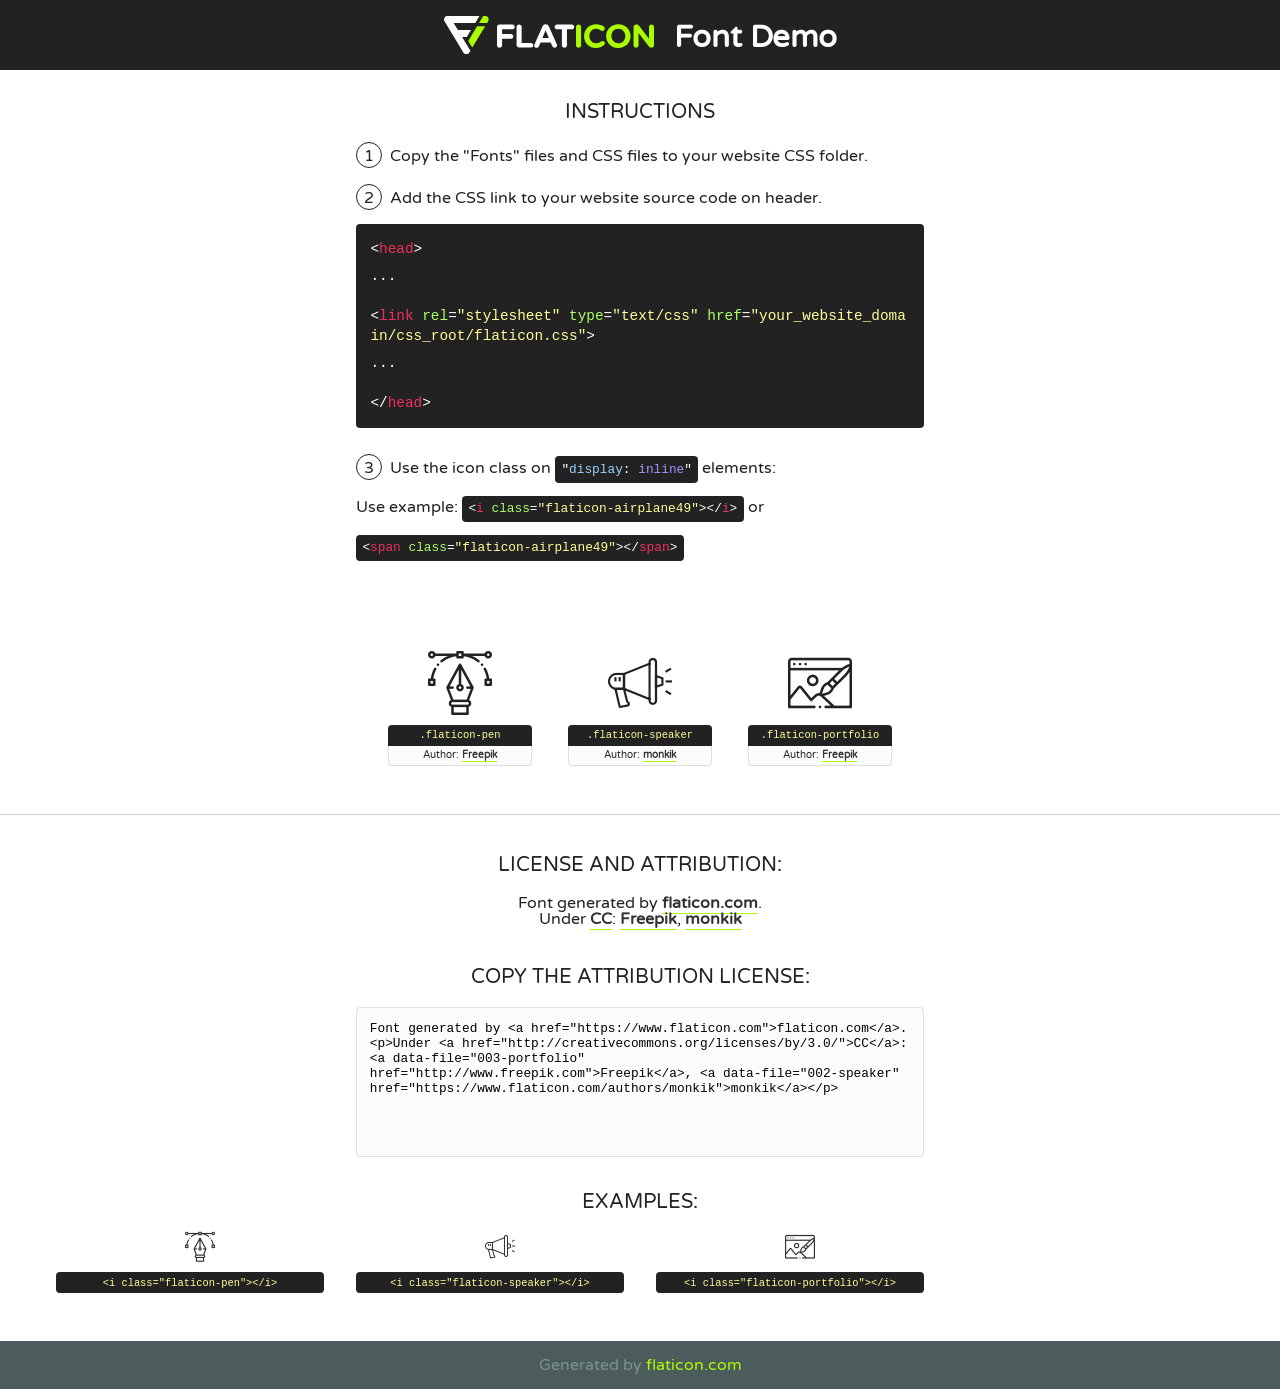
<file: fonts/flaticon.html>
<!DOCTYPE html>
<!--
  Flaticon icon font: Flaticon
  Creation date: 30/03/2020 06:48
-->
<html>
<!DOCTYPE html>
<html>

<head>
    <title>Flaticon WebFont</title>
    <link href="http://fonts.googleapis.com/css?family=Varela+Round" rel="stylesheet" type="text/css" />
    <link rel="stylesheet" type="text/css" href="flaticon.css">
    <meta charset="UTF-8">
    <style>
    html, body, div, span, applet, object, iframe,
    h1, h2, h3, h4, h5, h6, p, blockquote, pre,
    a, abbr, acronym, address, big, cite, code,
    del, dfn, em, img, ins, kbd, q, s, samp,
    small, strike, strong, sub, sup, tt, var,
    b, u, i, center,
    dl, dt, dd, ol, ul, li,
    fieldset, form, label, legend,
    table, caption, tbody, tfoot, thead, tr, th, td,
    article, aside, canvas, details, embed, 
    figure, figcaption, footer, header, hgroup, 
    menu, nav, output, ruby, section, summary,
    time, mark, audio, video {
        margin: 0;
        padding: 0;
        border: 0;
        font-size: 100%;
        font: inherit;
        vertical-align: baseline;
    }
    /* HTML5 display-role reset for older browsers */
    article, aside, details, figcaption, figure, 
    footer, header, hgroup, menu, nav, section {
        display: block;
    }
    body {
        line-height: 1;
    }
    ol, ul {
        list-style: none;
    }
    blockquote, q {
        quotes: none;
    }
    blockquote:before, blockquote:after,
    q:before, q:after {
        content: '';
        content: none;
    }
    table {
        border-collapse: collapse;
        border-spacing: 0;
    }
    body {
        font-family: 'Varela Round', Helvetica, Arial, sans-serif;
        font-size: 16px;
        color: #222;
    }
    a {
        color: #333;
        border-bottom: 1px solid #a9fd00;
        font-weight: bold;
        text-decoration: none;
    }
    * {
        -moz-box-sizing: border-box;
        -webkit-box-sizing: border-box;
        box-sizing: border-box;
        margin: 0;
        padding: 0;
    }
    [class^="flaticon-"]:before, [class*=" flaticon-"]:before, [class^="flaticon-"]:after, [class*=" flaticon-"]:after {
        font-family: Flaticon;
        font-size: 30px;
        font-style: normal;
        margin-left: 20px;
        color: #333;
    }
    .wrapper {
        max-width: 600px;
        margin: auto;
        padding: 0 1em;
    }
    .title {
        font-size: 1.25em;
        text-align: center;
        margin-bottom: 1em;
        text-transform: uppercase;
    }
    header {
        text-align: center;
        background-color: #222;
        color: #fff;
        padding: 1em;
    }
    header .logo {
        width: 210px;
        height: 38px;
        display: inline-block;
        vertical-align: middle;
        margin-right: 1em;
        border: none;
    }
    header strong {
        font-size: 1.95em;
        font-weight: bold;
        vertical-align: middle;
        margin-top: 5px;
        display: inline-block;
    }
    .demo {
        margin: 2em auto;
        line-height: 1.25em;
    }
    .demo ul li {
        margin-bottom: 1em;
    }
    .demo ul li .num {
        color: #222;
        border-radius: 20px;
        display: inline-block;
        width: 26px;
        padding: 3px;
        height: 26px;
        text-align: center;
        margin-right: 0.5em;
        border: 1px solid #222;
    }
    .demo ul li code {
        background-color: #222;
        border-radius: 4px;
        padding: 0.25em 0.5em;
        display: inline-block;
        color: #fff;
        font-family: Consolas,Monaco,Lucida Console,Liberation Mono,DejaVu Sans Mono,Bitstream Vera Sans Mono,Courier New, monospace;
        font-weight: lighter;
        margin-top: 1em;
        font-size: 0.8em;
        word-break: break-all;
    }
    .demo ul li code.big {
        padding: 1em;
        font-size: 0.9em;
    }
    .demo ul li code .red {
        color: #EF3159;
    }
    .demo ul li code .green {
        color: #ACFF65;
    }
    .demo ul li code .yellow {
        color: #FFFF99;
    }
    .demo ul li code .blue {
        color: #99D3FF;
    }
    .demo ul li code .purple {
        color: #A295FF;
    }
    .demo ul li code .dots {
        margin-top: 0.5em;
        display: block;
    }
    #glyphs {
        border-bottom: 1px solid #ccc;
        padding: 2em 0;
        text-align: center;
    }
    .glyph {
        display: inline-block;
        width: 9em;
        margin: 1em;
        text-align: center;
        vertical-align: top;
        background: #FFF;
    }
    .glyph .glyph-icon {
        padding: 10px;
        display: block;
        font-family:"Flaticon";
        font-size: 64px;
        line-height: 1;
    }
    .glyph .glyph-icon:before {
        font-size: 64px;
        color: #222;
        margin-left: 0;
    }
    .class-name {
        font-size: 0.65em;
        background-color: #222;
        color: #fff;
        border-radius: 4px 4px 0 0;
        padding: 0.5em;
        color: #FFFF99;
        font-family: Consolas,Monaco,Lucida Console,Liberation Mono,DejaVu Sans Mono,Bitstream Vera Sans Mono,Courier New, monospace;
    }
    .author-name {
        font-size: 0.6em;
        background-color: #fcfcfd;
        border: 1px solid #DEDEE4;
        border-top: 0;
        border-radius: 0 0 4px 4px;
        padding: 0.5em;
    }
    .class-name:last-child {
        font-size: 10px;
        color:#888;
    }
    .class-name:last-child a {
        font-size: 10px;
        color:#555;
    }
    .class-name:last-child a:hover {
        color:#a9fd00;
    }
    .glyph > input {
        display: block;
        width: 100px;
        margin: 5px auto;
        text-align: center;
        font-size: 12px;
        cursor: text;
    }
    .glyph > input.icon-input {
        font-family:"Flaticon";
        font-size: 16px;
        margin-bottom: 10px;
    }
    .attribution .title {
        margin-top: 2em;
    }
    .attribution textarea {
        background-color: #fcfcfd;
        padding: 1em;
        border: none;
        box-shadow: none;
        border: 1px solid #DEDEE4;
        border-radius: 4px;
        resize: none;
        width: 100%;
        height: 150px;
        font-size: 0.8em;
        font-family: Consolas,Monaco,Lucida Console,Liberation Mono,DejaVu Sans Mono,Bitstream Vera Sans Mono,Courier New, monospace;
        -webkit-appearance: none;
    }
    .iconsuse {
        margin: 2em auto;
        text-align: center;
        max-width: 1200px;
    }
    .iconsuse:after {
        content: '';
        display: table;
        clear: both;
    }
    .iconsuse .image {
        float: left;
        width: 25%;
        padding: 0 1em;
    }
    .iconsuse .image p {
        margin-bottom: 1em;
    }
    .iconsuse .image span {
        display: block;
        font-size: 0.65em;
        background-color: #222;
        color: #fff;
        border-radius: 4px;
        padding: 0.5em;
        color: #FFFF99;
        margin-top: 1em;
        font-family: Consolas,Monaco,Lucida Console,Liberation Mono,DejaVu Sans Mono,Bitstream Vera Sans Mono,Courier New, monospace;
    }
    #footer {
        text-align: center;
        background-color: #4C5B5C;
        color: #7c9192;
        padding: 1em;
    }
    #footer a {
        border: none;
        color: #a9fd00;
        font-weight: normal;
    }
    @media (max-width: 960px) {
        .iconsuse .image {
            width: 50%;
        }
    }
    @media (max-width: 560px) {
        .iconsuse .image {
            width: 100%;
        }
    }
    </style>
</head>

<body class="characters-off">

    <header>
        <a href="https://www.flaticon.com" target="_blank" class="logo">
            <svg version="1.1" xmlns="http://www.w3.org/2000/svg" xmlns:xlink="http://www.w3.org/1999/xlink" xmlns:a="http://ns.adobe.com/AdobeSVGViewerExtensions/3.0/" viewBox="0 0 560.875 102.036" enable-background="new 0 0 560.875 102.036" xml:space="preserve">
                <defs>
                </defs>
                <g>
                    <g class="letters">
                        <path fill="#ffffff" d="M141.596,29.675c0-3.777,2.985-6.767,6.764-6.767h34.438c3.426,0,6.15,2.728,6.15,6.15
                        c0,3.43-2.724,6.149-6.15,6.149h-27.674v13.091h23.719c3.429,0,6.151,2.724,6.151,6.15c0,3.43-2.723,6.149-6.151,6.149h-23.719
                        v17.574c0,3.773-2.986,6.761-6.764,6.761c-3.779,0-6.764-2.989-6.764-6.761V29.675z"></path>
                        <path fill="#ffffff" d="M193.844,29.149c0-3.781,2.985-6.767,6.764-6.767c3.776,0,6.763,2.985,6.763,6.767v42.957h25.039
                        c3.426,0,6.149,2.726,6.149,6.153c0,3.425-2.723,6.15-6.149,6.15h-31.802c-3.779,0-6.764-2.986-6.764-6.768V29.149z"></path>
                        <path fill="#ffffff" d="M241.891,75.71l21.438-48.407c1.492-3.341,4.215-5.357,7.906-5.357h0.792
                        c3.686,0,6.323,2.017,7.815,5.357l21.439,48.407c0.436,0.967,0.701,1.845,0.701,2.723c0,3.602-2.809,6.501-6.414,6.501
                        c-3.161,0-5.269-1.845-6.499-4.655l-4.132-9.661h-27.059l-4.301,10.102c-1.144,2.631-3.426,4.214-6.237,4.214
                        c-3.517,0-6.24-2.81-6.24-6.325C241.1,77.64,241.451,76.677,241.891,75.71z M279.932,58.666l-8.521-20.297l-8.526,20.297H279.932
                        z"></path>
                        <path fill="#ffffff" d="M314.864,35.387H301.86c-3.429,0-6.239-2.813-6.239-6.238c0-3.429,2.811-6.24,6.239-6.24h39.533
                        c3.426,0,6.237,2.811,6.237,6.24c0,3.425-2.811,6.238-6.237,6.238h-13.001v42.785c0,3.773-2.99,6.761-6.764,6.761
                        c-3.779,0-6.764-2.989-6.764-6.761V35.387z"></path>
                        <path fill="#A9FD00" d="M352.615,29.149c0-3.781,2.985-6.767,6.767-6.767c3.774,0,6.761,2.985,6.761,6.767v49.024
                        c0,3.773-2.987,6.761-6.761,6.761c-3.781,0-6.767-2.989-6.767-6.761V29.149z"></path>
                        <path fill="#A9FD00" d="M374.132,53.836v-0.179c0-17.481,13.178-31.801,32.065-31.801c9.22,0,15.459,2.458,20.557,6.238
                        c1.402,1.054,2.637,2.985,2.637,5.357c0,3.692-2.985,6.59-6.681,6.59c-1.845,0-3.071-0.702-4.044-1.319
                        c-3.776-2.813-7.729-4.393-12.562-4.393c-10.364,0-17.831,8.611-17.831,19.154v0.173c0,10.542,7.291,19.329,17.831,19.329
                        c5.715,0,9.492-1.756,13.359-4.834c1.049-0.874,2.458-1.491,4.039-1.491c3.429,0,6.325,2.813,6.325,6.236
                        c0,2.106-1.056,3.78-2.282,4.834c-5.539,4.834-12.036,7.733-21.878,7.733C387.572,85.464,374.132,71.493,374.132,53.836z"></path>
                        <path fill="#A9FD00" d="M433.009,53.836v-0.179c0-17.481,13.79-31.801,32.766-31.801c18.981,0,32.592,14.143,32.592,31.628v0.173
                        c0,17.483-13.785,31.807-32.769,31.807C446.625,85.464,433.009,71.32,433.009,53.836z M484.224,53.836v-0.179
                        c0-10.539-7.725-19.326-18.626-19.326c-10.893,0-18.449,8.611-18.449,19.154v0.173c0,10.542,7.73,19.329,18.626,19.329
                        C476.676,72.986,484.224,64.378,484.224,53.836z"></path>
                        <path fill="#A9FD00" d="M506.233,29.321c0-3.774,2.99-6.763,6.767-6.763h1.401c3.252,0,5.183,1.583,7.029,3.953l26.093,34.265
                        V29.059c0-3.692,2.99-6.677,6.681-6.677c3.683,0,6.671,2.985,6.671,6.677v48.934c0,3.78-2.987,6.765-6.764,6.765h-0.436
                        c-3.257,0-5.188-1.581-7.034-3.953l-27.056-35.492v32.944c0,3.687-2.985,6.676-6.678,6.676c-3.683,0-6.673-2.989-6.673-6.676
                        V29.321z"></path>
                    </g>
                    <g class="insignia">
                        <path fill="#ffffff" d="M48.372,56.137h12.517l11.156-18.537H37.186L25.688,18.539h57.825L94.668,0H9.271
                        C5.925,0,2.842,1.801,1.198,4.716c-1.644,2.907-1.593,6.482,0.134,9.343l50.38,83.501c1.678,2.781,4.689,4.476,7.938,4.476
                        c3.246,0,6.257-1.695,7.935-4.476l2.898-4.804L48.372,56.137z"></path>
                        <g class="i">
                            <path fill="#A9FD00" d="M93.575,18.539h0.031v0.004l21.652,0.004l2.705-4.488c1.727-2.861,1.778-6.436,0.133-9.343
                            C116.454,1.801,113.371,0,110.026,0h-5.294L93.575,18.539z"></path>
                            <polygon fill="#A9FD00" points="88.291,27.356 64.725,66.486 75.519,84.404 109.942,27.356"></polygon>
                        </g>
                    </g>
                </g>
            </svg>
        </a>
        <strong>Font Demo</strong>
    </header>


    <section class="demo wrapper">

        <p class="title">Instructions</p>

        <ul>
            <li>
                <span class="num">1</span>Copy the "Fonts" files and CSS files to your website CSS folder.
            </li>
            <li>
                <span class="num">2</span>Add the CSS link to your website source code on header.
                <code class="big">
                    &lt;<span class="red">head</span>&gt;
                    <br/><span class="dots">...</span>
                    <br/>&lt;<span class="red">link</span> <span class="green">rel</span>=<span class="yellow">"stylesheet"</span> <span class="green">type</span>=<span class="yellow">"text/css"</span> <span class="green">href</span>=<span class="yellow">"your_website_domain/css_root/flaticon.css"</span>&gt;
                    <br/><span class="dots">...</span>
                    <br/>&lt;/<span class="red">head</span>&gt;
                </code>
            </li>

            <li>
                <p>
                    <span class="num">3</span>Use the icon class on <code>"<span class="blue">display</span>:<span class="purple"> inline</span>"</code> elements:
                    <br />
                    Use example: <code>&lt;<span class="red">i</span> <span class="green">class</span>=<span class="yellow">&quot;flaticon-airplane49&quot;</span>&gt;&lt;/<span class="red">i</span>&gt;</code> or <code>&lt;<span class="red">span</span> <span class="green">class</span>=<span class="yellow">&quot;flaticon-airplane49&quot;</span>&gt;&lt;/<span class="red">span</span>&gt;</code>
            </li>
        </ul>

    </section>




   <section id="glyphs">          
    
      
        <div class="glyph"><div class="glyph-icon flaticon-pen"></div>
            <div class="class-name">.flaticon-pen</div>
            <div class="author-name">Author: <a data-file="001-pen" href="http://www.freepik.com">Freepik</a> </div> 
        </div>        
        
        <div class="glyph"><div class="glyph-icon flaticon-speaker"></div>
            <div class="class-name">.flaticon-speaker</div>
            <div class="author-name">Author: <a data-file="002-speaker" href="https://www.flaticon.com/authors/monkik">monkik</a> </div> 
        </div>        
        
        <div class="glyph"><div class="glyph-icon flaticon-portfolio"></div>
            <div class="class-name">.flaticon-portfolio</div>
            <div class="author-name">Author: <a data-file="003-portfolio" href="http://www.freepik.com">Freepik</a> </div> 
        </div>        
        

    </section>



    <section class="attribution wrapper"   style="text-align:center;">

      <div class="title">License and attribution:</div><div class="attrDiv">Font generated by <a href="https://www.flaticon.com">flaticon.com</a>. <div><p>Under <a href="http://creativecommons.org/licenses/by/3.0/">CC</a>: <a data-file="003-portfolio" href="http://www.freepik.com">Freepik</a>, <a data-file="002-speaker" href="https://www.flaticon.com/authors/monkik">monkik</a></p>  </div>
      </div>
      <div class="title">Copy the Attribution License:</div>

    <textarea onclick="this.focus();this.select();">Font generated by &lt;a href=&quot;https://www.flaticon.com&quot;&gt;flaticon.com&lt;/a&gt;. <p>Under <a href="http://creativecommons.org/licenses/by/3.0/">CC</a>: <a data-file="003-portfolio" href="http://www.freepik.com">Freepik</a>, <a data-file="002-speaker" href="https://www.flaticon.com/authors/monkik">monkik</a></p>  
     </textarea>

    </section>

    <section class="iconsuse">

          <div class="title">Examples:</div>            
             
            <div class="image">
                <p>
                    <i class="glyph-icon flaticon-pen"></i> 
                    <span>&lt;i class=&quot;flaticon-pen&quot;&gt;&lt;/i&gt;</span>
                </p>
            </div>
            
            <div class="image">
                <p>
                    <i class="glyph-icon flaticon-speaker"></i> 
                    <span>&lt;i class=&quot;flaticon-speaker&quot;&gt;&lt;/i&gt;</span>
                </p>
            </div>
            
            <div class="image">
                <p>
                    <i class="glyph-icon flaticon-portfolio"></i> 
                    <span>&lt;i class=&quot;flaticon-portfolio&quot;&gt;&lt;/i&gt;</span>
                </p>
            </div>
                       
        </div>
                            
    </section>

<div id="footer">
    <div>Generated by <a href="https://www.flaticon.com">flaticon.com</a>
    </div>
</div>



</body>
</html>
</file>
<file: fonts/flaticon.css>
/*
  	Flaticon icon font: Flaticon
  	Creation date: 30/03/2020 06:48
  	*/

@font-face {
  font-family: "Flaticon";
  src: url("./Flaticon.eot");
  src: url("./Flaticon.eot?#iefix") format("embedded-opentype"),
       url("./Flaticon.woff2") format("woff2"),
       url("./Flaticon.woff") format("woff"),
       url("./Flaticon.ttf") format("truetype"),
       url("./Flaticon.svg#Flaticon") format("svg");
  font-weight: normal;
  font-style: normal;
}

@media screen and (-webkit-min-device-pixel-ratio:0) {
  @font-face {
    font-family: "Flaticon";
    src: url("./Flaticon.svg#Flaticon") format("svg");
  }
}

[class^="flaticon-"]:before, [class*=" flaticon-"]:before,
[class^="flaticon-"]:after, [class*=" flaticon-"]:after {   
  font-family: Flaticon;
        font-size: 20px;
font-style: normal;
margin-left: 20px;
}

.flaticon-pen:before { content: "\f100"; }
.flaticon-speaker:before { content: "\f101"; }
.flaticon-portfolio:before { content: "\f102"; }
</file>
